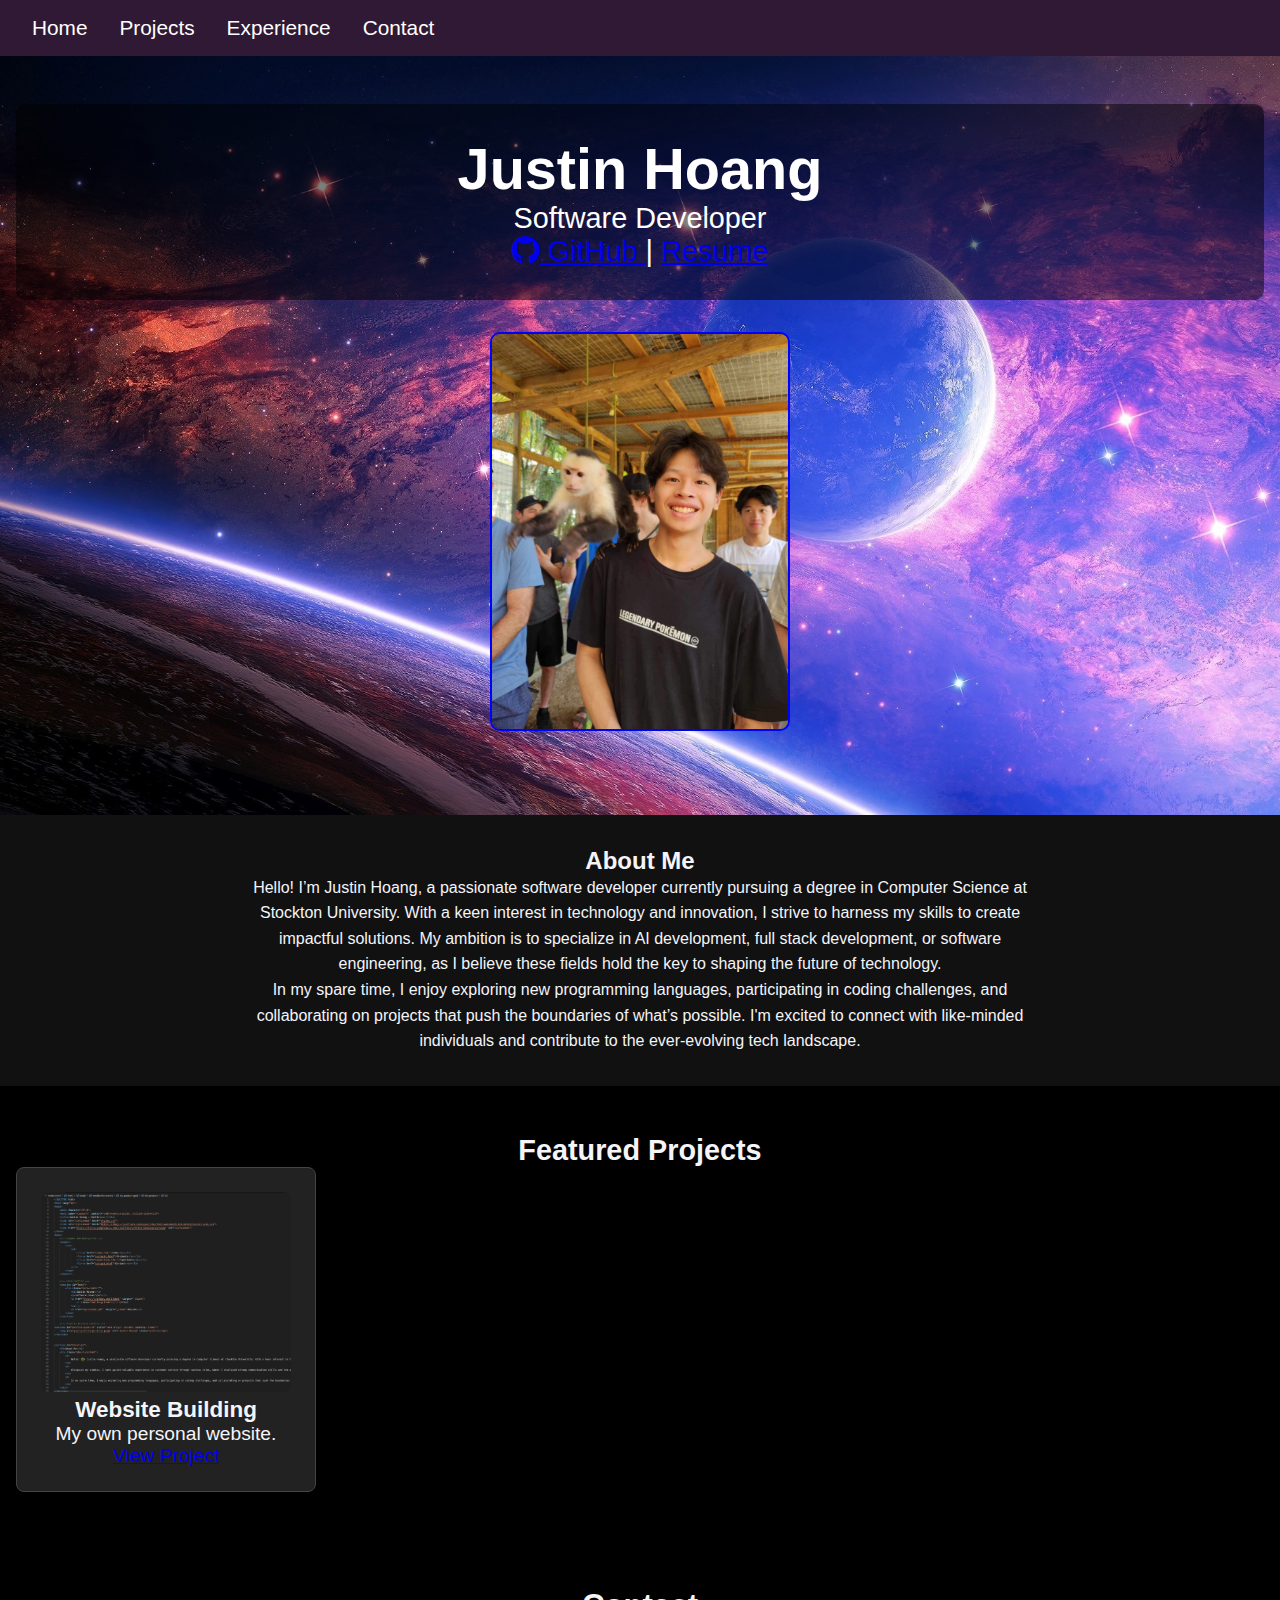
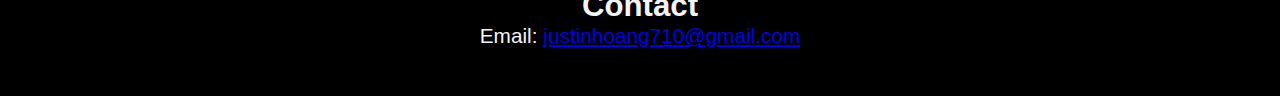
<file: index.html>
<!DOCTYPE html>
<html lang="en">
<head>
    <meta charset="UTF-8">
    <meta name="viewport" content="width=device-width, initial-scale=1.0">
    <title>Justin Hoang - Portfolio</title>
    <link rel="stylesheet" href="styles.css">
    <link rel="stylesheet" href="https://cdnjs.cloudflare.com/ajax/libs/font-awesome/6.0.0-beta3/css/all.min.css">
    <link href="https://fonts.googleapis.com/css2?family=Orbitron&display=swap" rel="stylesheet">
</head>
<body>
    <!-- Header and Navigation -->
    <header>
        <nav>
            <ul>
                <li><a href="index.html">Home</a></li>
                <li><a href="projects.html">Projects</a></li>
                <li><a href="experience.html">Experience</a></li>
                <li><a href="contact.html">Contact</a></li>
            </ul>
        </nav>
    </header>

    <!-- Hero and Profile Picture Section -->
<section id="hero-and-profile">
    <!-- Hero Section -->
    <div id="home">
        <div class="hero-content">
            <h1>Justin Hoang</h1>
            <p>Software Developer</p>
            <a href="https://github.com/1juho1" target="_blank">
                <i class="fab fa-github"></i> GitHub
            </a> |
            <a href="my-resume.pdf" target="_blank">Resume</a>
        </div>
    </div>

    <!-- Profile Picture Section -->
    <div id="profile-picture-section">
        <div class="profile-content">
            <img src="your-profile-picture.jpeg" alt="Justin Hoang" class="profile-img">
        </div>
    </div>
</section>

    <!-- About Me Section -->
    <section id="about-me">
        <h2>About Me</h2>
        <div class="about-content">
            <p>
                Hello! I’m Justin Hoang, a passionate software developer currently pursuing a degree in Computer Science at Stockton University. With a keen interest in technology and innovation, I strive to harness my skills to create impactful solutions. My ambition is to specialize in AI development, full stack development, or software engineering, as I believe these fields hold the key to shaping the future of technology.
            </p>
    
            <p>
                In my spare time, I enjoy exploring new programming languages, participating in coding challenges, and collaborating on projects that push the boundaries of what’s possible. I'm excited to connect with like-minded individuals and contribute to the ever-evolving tech landscape.
            </p>
        </div>
    </section>

    <!-- Projects Section -->
    <section id="projects">
        <h2>Featured Projects</h2>
        <div class="project-grid">
            <div class="project">
                <img src="project1.jpg" alt="Project 1">
                <h3>Website Building</h3>
                <p>My own personal website.</p>
                <a href="https://github.com/1juho1/website" target="_blank">View Project</a>
            </div>
        </div>
    </section>

    <!-- Contact Section -->
    <section id="contact">
        <h2>Contact</h2>
        <p>Email: <a href="mailto:justinhoang710@gmail.com">justinhoang710@gmail.com</a></p>
    </section>
</body>
</html>
</file>
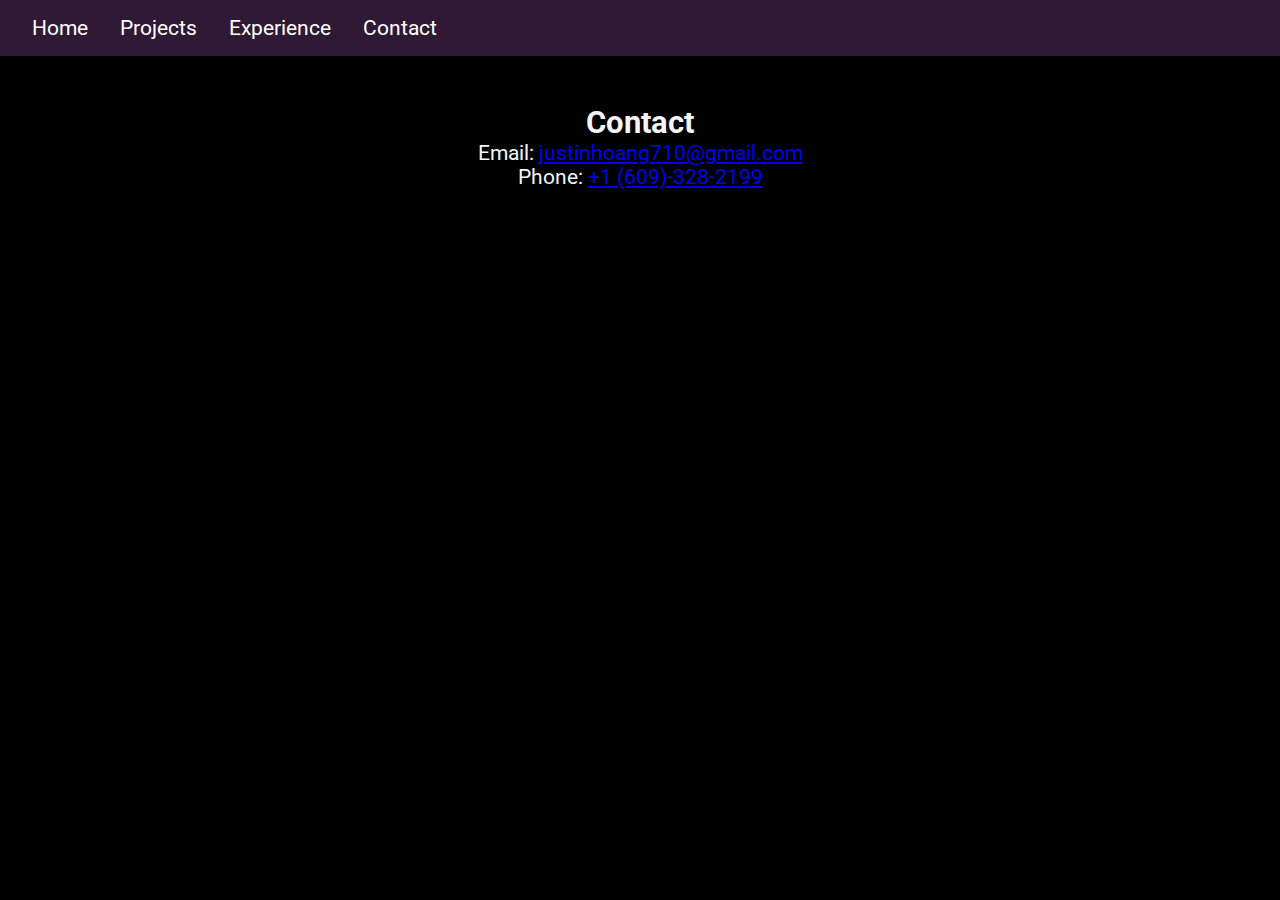
<file: contact.html>
<!DOCTYPE html>
<html lang="en">
<head>
    <meta charset="UTF-8">
    <meta name="viewport" content="width=device-width, initial-scale=1.0">
    <title>Contact - Justin Hoang</title>
    <link rel="stylesheet" href="styles.css">
    <link rel="stylesheet" href="https://cdnjs.cloudflare.com/ajax/libs/font-awesome/6.0.0-beta3/css/all.min.css">
    <link href="https://fonts.googleapis.com/css2?family=Roboto:wght@400;700&display=swap" rel="stylesheet">
</head>
<body>
    <header>
        <nav>
            <ul>
                <li><a href="index.html">Home</a></li>
                <li><a href="projects.html">Projects</a></li>
                <li><a href="experience.html">Experience</a></li>
                <li><a href="contact.html">Contact</a></li>
            </ul>
        </nav>
    </header>

    <section id="contact">
        <h2>Contact</h2>
        <p>Email: <a href="mailto:justinhoang710@gmail.com">justinhoang710@gmail.com</a></p>
        <p>Phone: <a href="tel:+6093282199">+1 (609)-328-2199</a></p>
    </section>
</body>
</html>
</file>
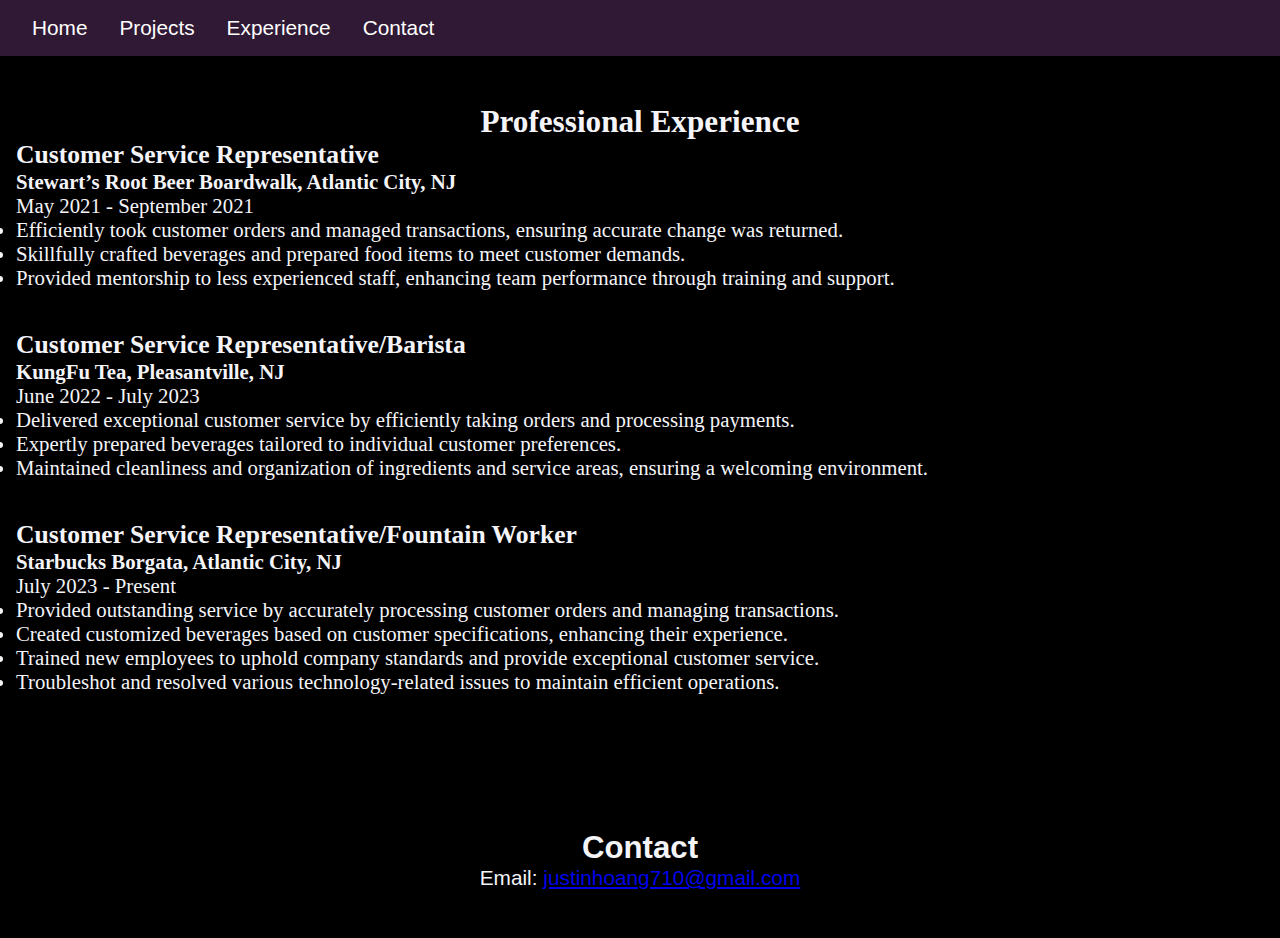
<file: experience.html>
<!DOCTYPE html>
<html lang="en">
<head>
    <meta charset="UTF-8">
    <meta name="viewport" content="width=device-width, initial-scale=1.0">
    <title>Justin Hoang - Experience</title>
    <link rel="stylesheet" href="styles.css">
    <link rel="stylesheet" href="https://cdnjs.cloudflare.com/ajax/libs/font-awesome/6.0.0-beta3/css/all.min.css">
    <link href="https://fonts.googleapis.com/css2?family=Orbitron&display=swap" rel="stylesheet">
</head>
<body>
    <!-- Header and Navigation -->
    <header>
        <nav>
            <ul>
                <li><a href="index.html">Home</a></li>
                <li><a href="projects.html">Projects</a></li>
                <li><a href="experience.html">Experience</a></li>
                <li><a href="contact.html">Contact</a></li>
            </ul>
        </nav>
    </header>

    <!-- Experience Section -->
<section id="experience">
    <h2>Professional Experience</h2>
    
    <div class="job">
        <h3>Customer Service Representative</h3>
        <p><strong>Stewart’s Root Beer Boardwalk, Atlantic City, NJ</strong> <br> May 2021 - September 2021</p>
        <ul>
            <li>Efficiently took customer orders and managed transactions, ensuring accurate change was returned.</li>
            <li>Skillfully crafted beverages and prepared food items to meet customer demands.</li>
            <li>Provided mentorship to less experienced staff, enhancing team performance through training and support.</li>
        </ul>
    </div>
    
    <div class="job">
        <h3>Customer Service Representative/Barista</h3>
        <p><strong>KungFu Tea, Pleasantville, NJ</strong> <br> June 2022 - July 2023</p>
        <ul>
            <li>Delivered exceptional customer service by efficiently taking orders and processing payments.</li>
            <li>Expertly prepared beverages tailored to individual customer preferences.</li>
            <li>Maintained cleanliness and organization of ingredients and service areas, ensuring a welcoming environment.</li>
        </ul>
    </div>
    
    <div class="job">
        <h3>Customer Service Representative/Fountain Worker</h3>
        <p><strong>Starbucks Borgata, Atlantic City, NJ</strong> <br> July 2023 - Present</p>
        <ul>
            <li>Provided outstanding service by accurately processing customer orders and managing transactions.</li>
            <li>Created customized beverages based on customer specifications, enhancing their experience.</li>
            <li>Trained new employees to uphold company standards and provide exceptional customer service.</li>
            <li>Troubleshot and resolved various technology-related issues to maintain efficient operations.</li>
        </ul>
    </div>
    
    
</section>

    <!-- Contact Section -->
    <section id="contact">
        <h2>Contact</h2>
        <p>Email: <a href="mailto:justinhoang710@gmail.com">justinhoang710@gmail.com</a></p>
    </section>
</body>
</html>
</file>
<file: styles.css>
/* General Styling */
* {
    margin: 0;
    padding: 0;
    box-sizing: border-box;
}

body {
    background: #000;
    color: #f4f4f9;
    font-family: 'Roboto', sans-serif;
}

/* Navigation */
header {
    background: #301934;
    padding: 1rem;
}

header nav {
    display: flex;
    justify-content: space-between;
    align-items: center;
    flex-wrap: wrap;
}

header nav ul {
    display: flex;
    list-style: none;
    padding: 0;
}

header nav ul li {
    margin: 0 1rem;
}

header nav ul li a {
    color: #FFFFFF;
    text-decoration: none;
    font-size: 1.3rem;
}

/* Responsive Navigation */
@media (max-width: 768px) {
    header nav {
        flex-direction: column;
        text-align: center;
    }
    
    header nav ul {
        flex-direction: column;
    }
    
    header nav ul li {
        margin: 0.5rem 0;
    }
}

/* Hero and Profile Picture Section */
#hero-and-profile {
    background: url('your-banner-image.jpg') no-repeat center center;
    background-size: cover;
    color: white;
    text-align: center;
    padding: 3rem 1rem;
}

.hero-content {
    background: rgba(0, 0, 0, 0.5);
    padding: 2rem;
    border-radius: 10px;
    font-size: 1.8rem;
}

/* Profile Picture Section */
#profile-picture-section {
    text-align: center;
    padding: 2rem;
}

.profile-img {
    width: 80%;
    max-width: 300px;
    height: auto;
    border: 2px solid blue;
    object-fit: cover;
    border-radius: 10px;
}

/* Responsive Image */
@media (max-width: 600px) {
    .profile-img {
        width: 90%;
    }
}

/* Projects Section */
#projects {
    padding: 3rem 1rem;
    text-align: center;
    font-size: 1.2rem;
}

.project-grid {
    display: grid;
    grid-template-columns: repeat(auto-fill, minmax(280px, 1fr));
    gap: 1rem;
}

.project {
    padding: 1.5rem;
    background: #222;
    border: 1px solid #444;
    border-radius: 8px;
    transition: transform 0.3s, box-shadow 0.3s;
}

.project:hover {
    transform: translateY(-5px);
    box-shadow: 0 4px 20px rgba(255, 255, 255, 0.2);
}

.project img {
    width: 100%;
    border-radius: 8px;
}

/* About Me Section */
#about-me {
    padding: 2rem;
    text-align: center;
    background-color: #111;
}

.about-content {
    max-width: 800px;
    margin: 0 auto;
    line-height: 1.6;
}

/* Responsive Text */
@media (max-width: 600px) {
    .about-content p {
        font-size: 1rem;
    }
}

/* Experience Section */
#experience {
    padding: 3rem 1rem;
    text-align: center;
    font-family: 'Times New Roman', serif;
    font-size: 1.3rem;
}

.job {
    margin-bottom: 2.5rem;
    text-align: left;
}

.job h3 {
    font-size: 1.6rem;
}

/* Contact Section */
#contact {
    padding: 3rem 1rem;
    text-align: center;
    font-size: 1.3rem;
}
</file>
